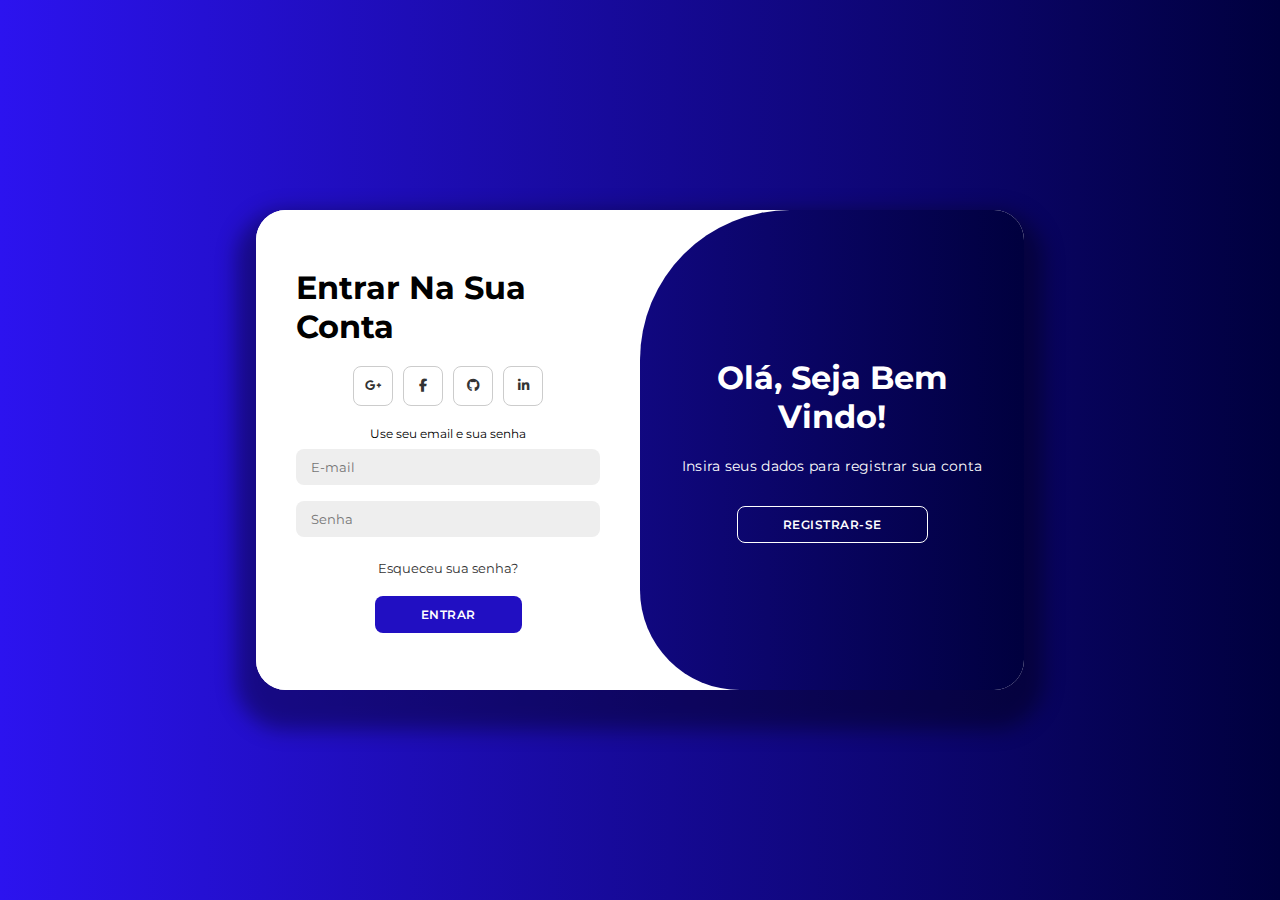
<file: index.html>
<!DOCTYPE html>
<html lang="pt-br">

<head>
    <meta charset="UTF-8">
    <meta name="viewport" content="width=device-width, initial-scale=1.0">
    <link rel="stylesheet" href="https://cdnjs.cloudflare.com/ajax/libs/font-awesome/6.4.2/css/all.min.css">
    <link rel="stylesheet" href="src/css/style.css">
    <title>Página de Login</title>
</head>

<body>

    <div class="container" id="container">
        <div class="form-container sign-up">
            <form>
                <h1>Crie Sua Conta</h1>
                <div class="social-icons">
                    <a href="#" class="icon"><i class="fa-brands fa-google-plus-g"></i></a>
                    <a href="#" class="icon"><i class="fa-brands fa-facebook-f"></i></a>
                    <a href="#" class="icon"><i class="fa-brands fa-github"></i></a>
                    <a href="#" class="icon"><i class="fa-brands fa-linkedin-in"></i></a>
                </div>
                <span>Ou use seu email para registrar</span>
                <input type="text" placeholder="Nome">
                <input type="email" placeholder="E-mail">
                <input type="password" placeholder="Senha">
                <button>Registrar-se</button>
            </form>
        </div>
        <div class="form-container sign-in">
            <form>
                <h1>Entrar Na  Sua Conta</h1>
                <div class="social-icons">
                    <a href="#" class="icon"><i class="fa-brands fa-google-plus-g"></i></a>
                    <a href="#" class="icon"><i class="fa-brands fa-facebook-f"></i></a>
                    <a href="#" class="icon"><i class="fa-brands fa-github"></i></a>
                    <a href="#" class="icon"><i class="fa-brands fa-linkedin-in"></i></a>
                </div>
                <span>Use seu email e sua senha</span>
                <input type="email" placeholder="E-mail">
                <input type="password" placeholder="Senha">
                <a href="recuperar senha.html">Esqueceu sua senha?</a>
                <button>Entrar </button>
            </form>
        </div>
        <div class="toggle-container">
            <div class="toggle">
                <div class="toggle-panel toggle-left">
                    <h1>Bem-Vindo de Volta!</h1>
                    <p>Insira seu login para poder se conectar a sua conta</p>
                    <button class="hidden" id="login">Entrar</button>
                </div>
                <div class="toggle-panel toggle-right">
                    <h1>Olá, Seja Bem Vindo!</h1>
                    <p>Insira seus dados para registrar sua conta</p>
                    <button class="hidden" id="register">Registrar-se</button>
                </div>
            </div>
        </div>
    </div>

    <script src="src/js/script.js"></script>
</body>

</html>
</file>
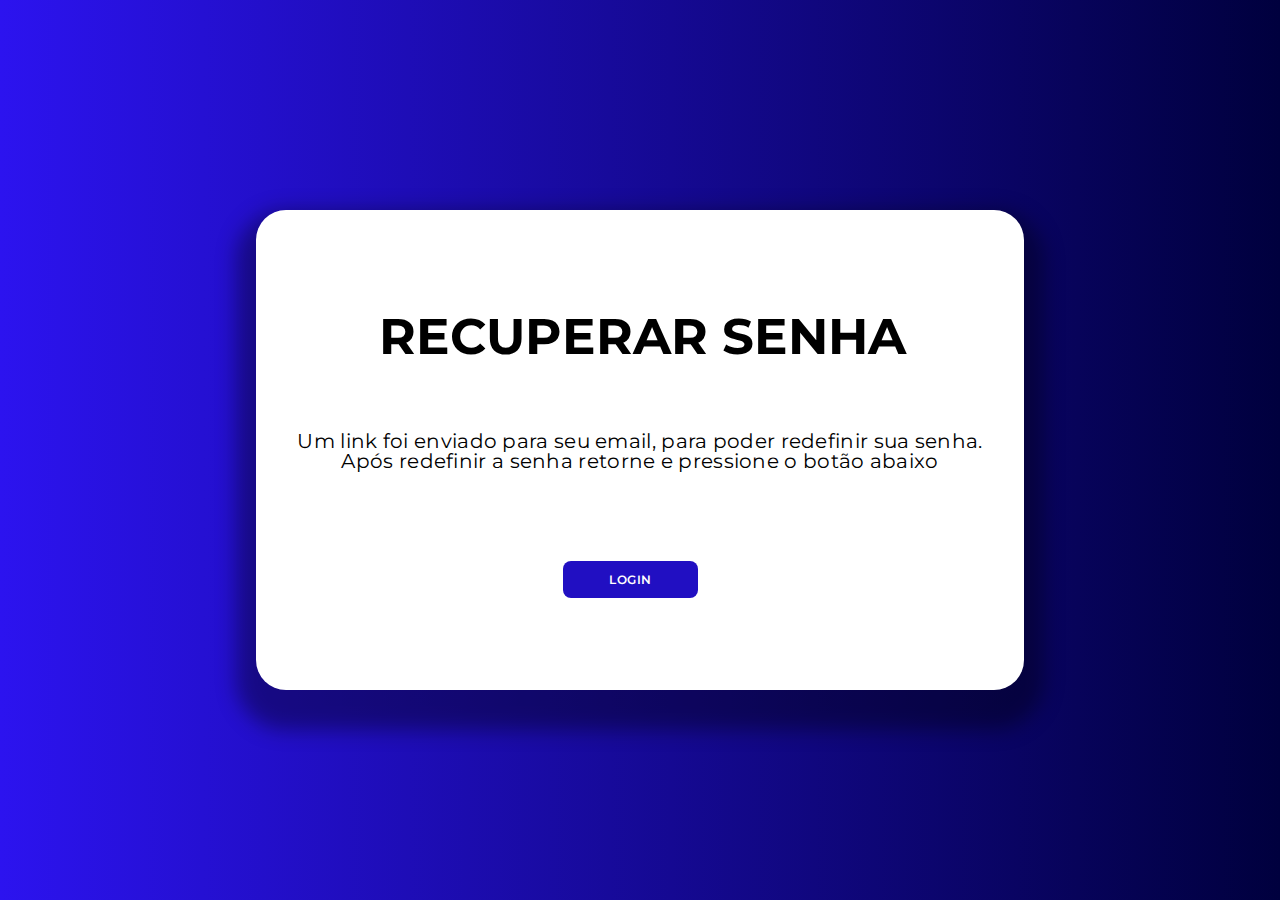
<file: pag_rec.html>
<!DOCTYPE html>
<html lang="pt-br">
<head>
  <meta charset="UTF-8">
  <meta name="viewport" content="width=device-width, initial-scale=1.0">
  <link rel="stylesheet" href="src/css/rec.css">
  <title>Document</title>
</head>
<body>
  <div class="rec_sen1">

    <h1>RECUPERAR SENHA</h1>
      <p>Um link foi enviado para seu email, para poder redefinir sua senha.<br>
    Após redefinir a senha retorne e pressione o botão abaixo
      </p>
    <form action="index.html">
    <button type="submit" >Login</button>
  </div>
</body>
</html>
</file>
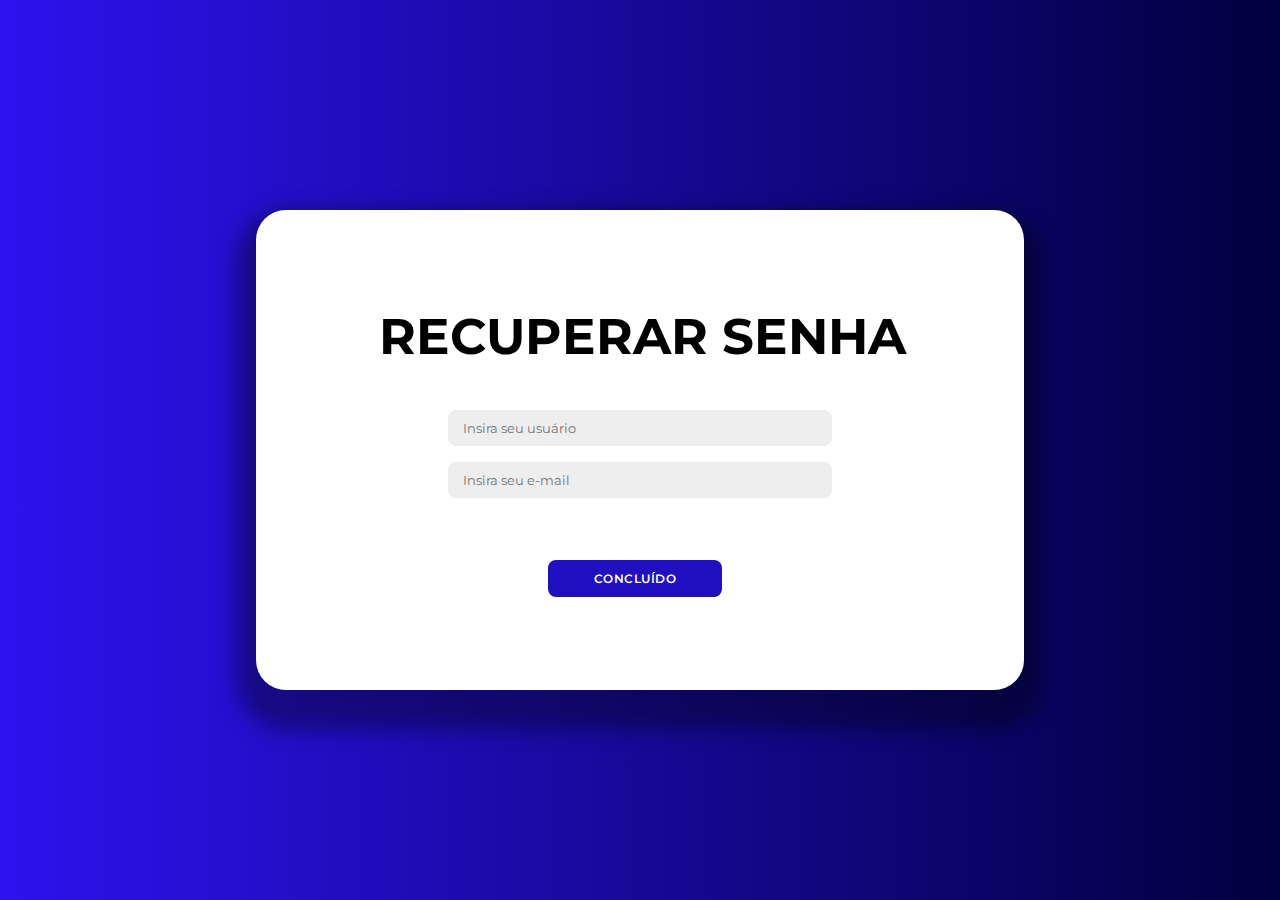
<file: recuperar senha.html>
<!DOCTYPE html>
<html lang="pt-br">
<head>
  <meta charset="UTF-8">
  <meta name="viewport" content="width=device-width, initial-scale=1.0">
  <title>Document</title>
  <link rel="stylesheet" href="src/css/rec.css">
</head>
<body>

<div class="rec_sen">
  <h1>RECUPERAR SENHA</h1>
  <input type="name" class="nome_rec" placeholder="Insira seu usuário">

  <input type="email" class="email_rec" placeholder="Insira seu e-mail">

    <form action="pag_rec.html">
      <button type="submit" class="button">Concluído</button>
</div>
</body>
</html>
</file>
<file: src/css/style.css>
@import url('https://fonts.googleapis.com/css2?family=Montserrat:wght@300;400;500;600;700&display=swap');

*{
    margin: 0;
    padding: 0;
    box-sizing: border-box;
    font-family: 'Montserrat', sans-serif;
}

body{
    background-color: #2c13ef;
    background: linear-gradient(to right, #2c13ef, #00003e);
    display: flex;
    align-items: center;
    justify-content: center;
    flex-direction: column;
    height: 100vh;
}

.container{
    background-color: #fff;
    border-radius: 30px;
    box-shadow: 0 20px 20px 20px rgba(0, 0, 0, 0.35);
    position: relative;
    overflow: hidden;
    width: 768px;
    max-width: 100%;
    min-height: 480px;
}

.container p{
    font-size: 14px;
    line-height: 20px;
    letter-spacing: 0.3px;
    margin: 20px 0;
}

.container span{
    font-size: 12px;
}

.container a{
    color: #333;
    font-size: 13px;
    text-decoration: none;
    margin: 15px 0 10px;
}

.container button{
    background-color: #210fc2;
    color: #fff;
    font-size: 12px;
    padding: 10px 45px;
    border: 1px solid transparent;
    border-radius: 8px;
    font-weight: 600;
    letter-spacing: 0.5px;
    text-transform: uppercase;
    margin-top: 10px;
    cursor: pointer;
}

.container button.hidden{
    background-color: transparent;
    border-color: #fff;
}

.container form{
    background-color: #fff;
    display: flex;
    align-items: center;
    justify-content: center;
    flex-direction: column;
    padding: 0 40px;
    height: 100%;
}

.container input{
    background-color: #eee;
    border: none;
    margin: 8px 0;
    padding: 10px 15px;
    font-size: 13px;
    border-radius: 8px;
    width: 100%;
    outline: none;
}

.form-container{
    position: absolute;
    top: 0;
    height: 100%;
    transition: all 0.6s ease-in-out;
}

.sign-in{
    left: 0;
    width: 50%;
    z-index: 2;
}

.container.active .sign-in{
    transform: translateX(100%);
}

.sign-up{
    left: 0;
    width: 50%;
    opacity: 0;
    z-index: 1;
}

.container.active .sign-up{
    transform: translateX(100%);
    opacity: 1;
    z-index: 5;
    animation: move 0.6s;
}

@keyframes move{
    0%, 49.99%{
        opacity: 0;
        z-index: 1;
    }
    50%, 100%{
        opacity: 1;
        z-index: 5;
    }
}

.social-icons{
    margin: 20px 0;
}

.social-icons a{
    border: 1px solid #ccc;
    border-radius: 20%;
    display: inline-flex;
    justify-content: center;
    align-items: center;
    margin: 0 3px;
    width: 40px;
    height: 40px;
}

.toggle-container{
    position: absolute;
    top: 0;
    left: 50%;
    width: 50%;
    height: 100%;
    overflow: hidden;
    transition: all 0.6s ease-in-out;
    border-radius: 150px 0 0 100px;
    z-index: 1000;
}

.container.active .toggle-container{
    transform: translateX(-100%);
    border-radius: 0 150px 100px 0;
}

.toggle{
    background-color: #00003e;
    height: 100%;
    background: linear-gradient(to right, #210fc2, #00003e);
    color: #fff;
    position: relative;
    left: -100%;
    height: 100%;
    width: 200%;
    transform: translateX(0);
    transition: all 0.6s ease-in-out;
}

.container.active .toggle{
    transform: translateX(50%);
}

.toggle-panel{
    position: absolute;
    width: 50%;
    height: 100%;
    display: flex;
    align-items: center;
    justify-content: center;
    flex-direction: column;
    padding: 0 30px;
    text-align: center;
    top: 0;
    transform: translateX(0);
    transition: all 0.6s ease-in-out;
}

.toggle-left{
    transform: translateX(-200%);
}

.container.active .toggle-left{
    transform: translateX(0);
}

.toggle-right{
    right: 0;
    transform: translateX(0);
}

.container.active .toggle-right{
    transform: translateX(200%);
}
</file>
<file: src/css/rec.css>
@import url('https://fonts.googleapis.com/css2?family=Montserrat:wght@300;400;500;600;700&display=swap');

*{
  margin: 0;
  padding: 0;
  box-sizing: border-box;
  font-family: 'Montserrat', sans-serif;
}

body{
  background-color: #2c13ef;
  background: linear-gradient(to right, #2c13ef, #00003e);
  display: flex;
  align-items: center;
  justify-content: center;
  flex-direction: column;
  height: 100vh;
}

.rec_sen {
  background-color: #fff;
  border-radius: 30px;
  box-shadow: 0 20px 20px 20px rgba(0, 0, 0, 0.35);
  position: relative;
  overflow: hidden;
  width: 768px;
  max-width: 100%;
  min-height: 480px;
  
  
}
.rec_sen input{
  background-color: #eee;
  border: none;
  margin: 8px 0;
  padding: 10px 15px;
  font-size: 13px;
  border-radius: 8px;
  width: 50%;
  outline: none;
  position: relative;
  left: 25%;
  right: 10%;
  top: 20%; 
}

.rec_sen button{
  background-color: #210fc2;
  color: #fff;
  font-size: 12px;
  padding: 10px 45px;
  border: 1px solid transparent;
  border-radius: 8px;
  font-weight: 600;
  letter-spacing: 0.5px;
  text-transform: uppercase;
  margin-top: 10px;
  cursor: pointer; 
}

.rec_sen h1{
  position: relative;
  height: 20%;
  width: 80%;
  left: 16%;
  top: 20%;
  font-size: 50px;
  
}
  .rec_sen button{
    position: absolute;
    left: 38%;
    margin-top: 150px;
  }

  .rec_sen1 p{
    font-size: 20px;
    line-height: 20px;
    letter-spacing: 0.3px;
    margin: 20px 0;
    text-align: center;
    margin-top: 125px;
}
.rec_sen1 {
  background-color: #fff;
  border-radius: 30px;
  box-shadow: 0 20px 20px 20px rgba(0, 0, 0, 0.35);
  position: relative;
  overflow: hidden;
  width: 768px;
  max-width: 100%;
  min-height: 480px;
  
  
}
.rec_sen1 button{
  position: absolute;
  left: 40%;
  margin-top: 100px;
}

.rec_sen1 button{
  background-color: #210fc2;
  color: #fff;
  font-size: 12px;
  padding: 10px 45px;
  border: 1px solid transparent;
  border-radius: 8px;
  font-weight: 600;
  letter-spacing: 0.5px;
  text-transform: uppercase;
  margin-top: 70px;
  cursor: pointer; 
}

.rec_sen1 h1{
  position: relative;
  height: 20%;
  width: 80%;
  left: 16%;
  top: 20%;
  font-size: 50px;
  
}
</file>
